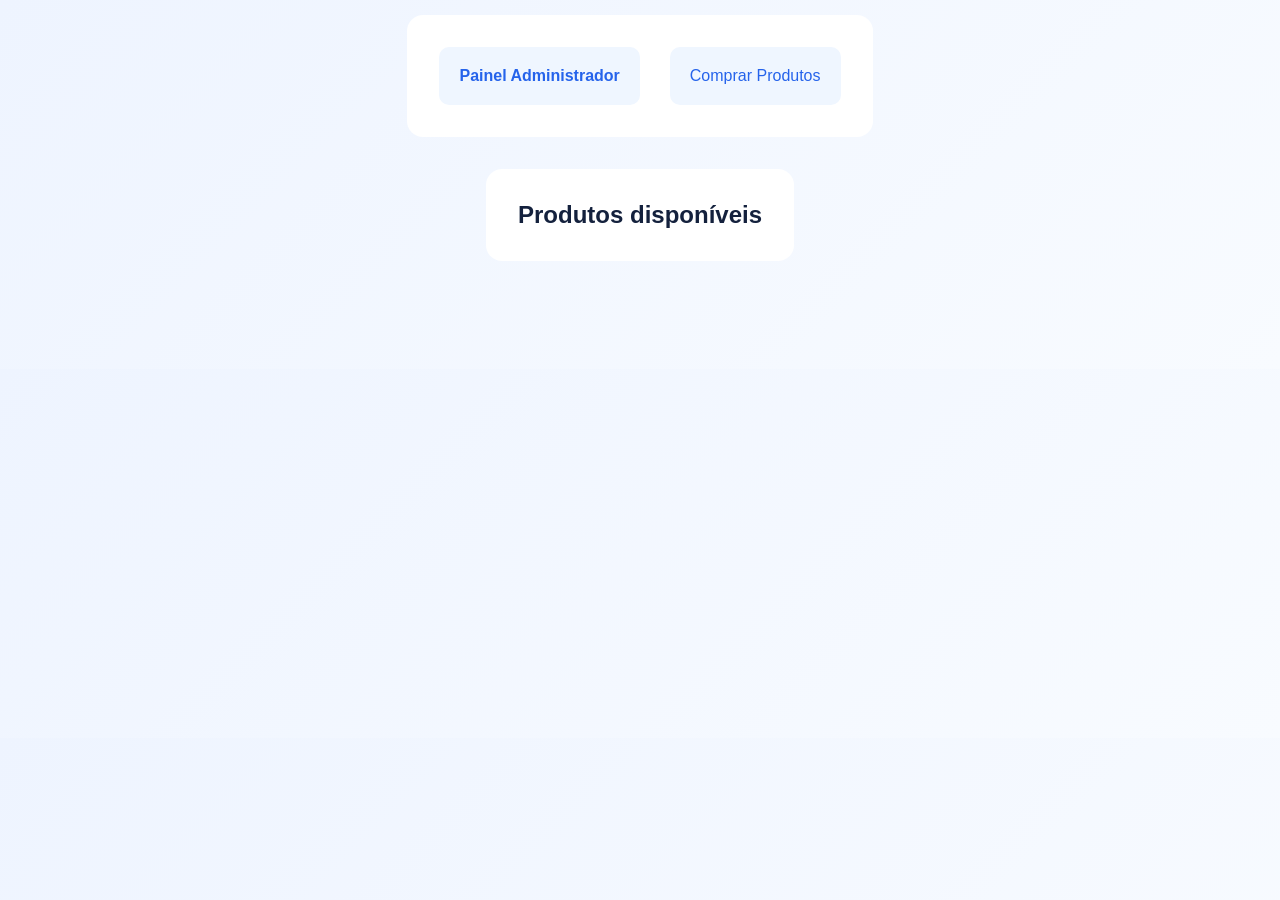
<file: index.html>
<!DOCTYPE html>
<html lang="pt-BR">
<head>
    <meta charset="UTF-8">
    <meta name="viewport" content="width=device-width, initial-scale=1.0">
    <title>Marketplace de Eletrônicos Usados</title>
    <link rel="stylesheet" href="css/style.css">
    <script src="js/app.js" defer type="module"></script>
</head>
<body>
    <header>
        <nav>
            <ul>
                <li>
                    <button type="button" id="button-admin">Painel Administrador</button>
                </li>
                <li>
                    <a href="index.html">Comprar Produtos</a>
                </li>
            </ul>
        </nav>
    </header>
    <main id="appCliente">
        <h2 id="h2-clientes">Produtos disponíveis</h2>
            <div class="template-produto-cliente">
 <!---os cards dos produtos serão exibidos aqui dinamicamente pelo javascript-->
                </div>
            </div>
    </main>
</body>
</html>
</file>
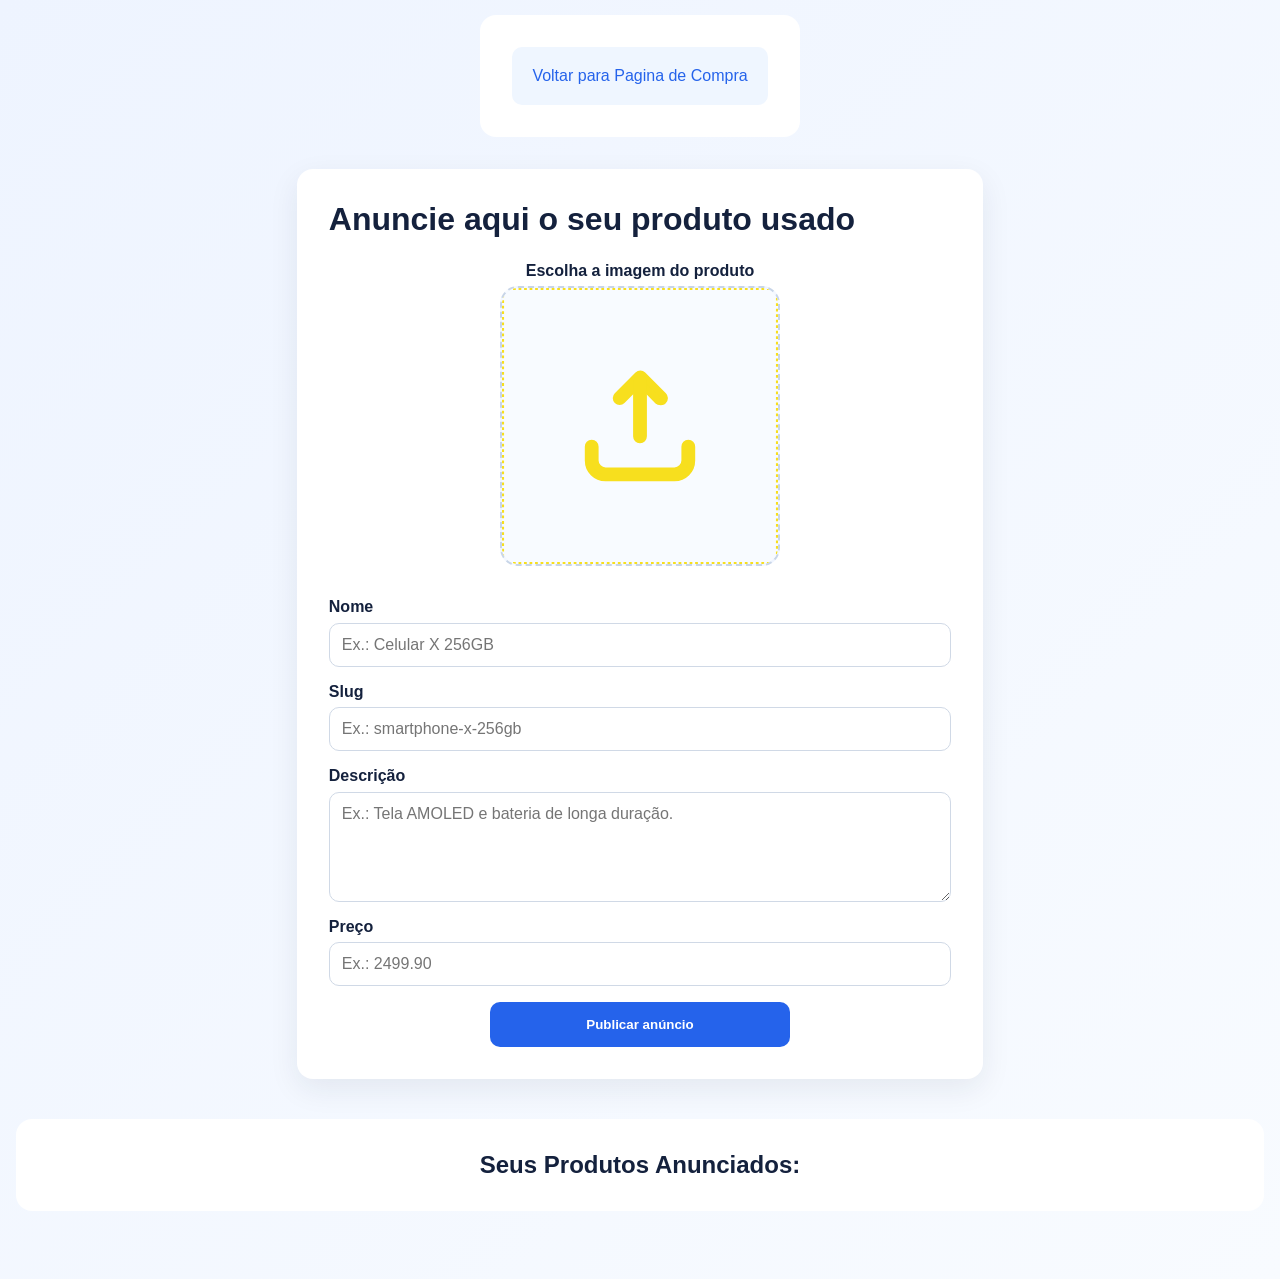
<file: admin.html>
<!DOCTYPE html>
<html lang="pt-BR">
<head>
    <meta charset="UTF-8">
    <meta name="viewport" content="width=device-width, initial-scale=1.0">
    <title>Marketplace de Eletrônicos Usados</title>
    <link rel="stylesheet" href="css/style.css">
    <script src="js/app.js" defer type="module"></script>
    <script src="js/preview.js" defer type="module"></script>
</head>
<body>
    <header>
        <nav>
            <ul>
                <li>
                    <a href="index.html">Voltar para Pagina de Compra</a>
                </li>
            </ul>
        </nav>
    </header>

    <main id="app">
        <!--os elementos serão gerados aqui dinamicamente pelo javascript--->
        <div class="container-form">
            <h1>Anuncie aqui o seu produto usado</h1>
            <form id="formAnuncio" class="formulario" action="POST">
                <label class="campo">
                    <span id="title-img">Escolha a imagem do produto</span>
                    <div class="preview-container">
                        <input
                            id="preview-input"
                            class="preview-input"
                            type="file"
                            accept="image/*"
                        />
                        <label class="preview-label" for="preview-input"></label>
                        <img
                            id="preview-image"
                            class="preview-image"
                            src="img/upload-icon (1).svg"
                        />
                    </div>
                </label>
                <label class="campo">
                    <span>Nome</span>
                    <input type="text" name="nome" placeholder="Ex.: Celular X 256GB" required>
                </label>

                <label class="campo">
                    <span>Slug</span>
                    <input type="text" name="slug" placeholder="Ex.: smartphone-x-256gb" required>
                </label>

                <label class="campo">
                    <span>Descrição</span>
                    <textarea name="descricao" rows="4" placeholder="Ex.: Tela AMOLED e bateria de longa duração." required></textarea>
                </label>

                <label class="campo">
                    <span>Preço</span>
                    <input type="number" name="preco" step="0.01" min="0" placeholder="Ex.: 2499.90" required>
                </label>

                <div id="container-button">
                    <button type="submit" class="botao-submit" id="submit-button">Publicar anúncio</button>
                </div>
            </form>
        </div>
        <div class="produtos-anunciados">

            <h2 id="h2-admin">Seus Produtos Anunciados:</h2>

            <div class="template-produto">
 <!---os cards dos produtos serão exibidos aqui dinamicamente pelo javascript-->
                </div>
            </div>
    </main>
</body>
</html>
</file>
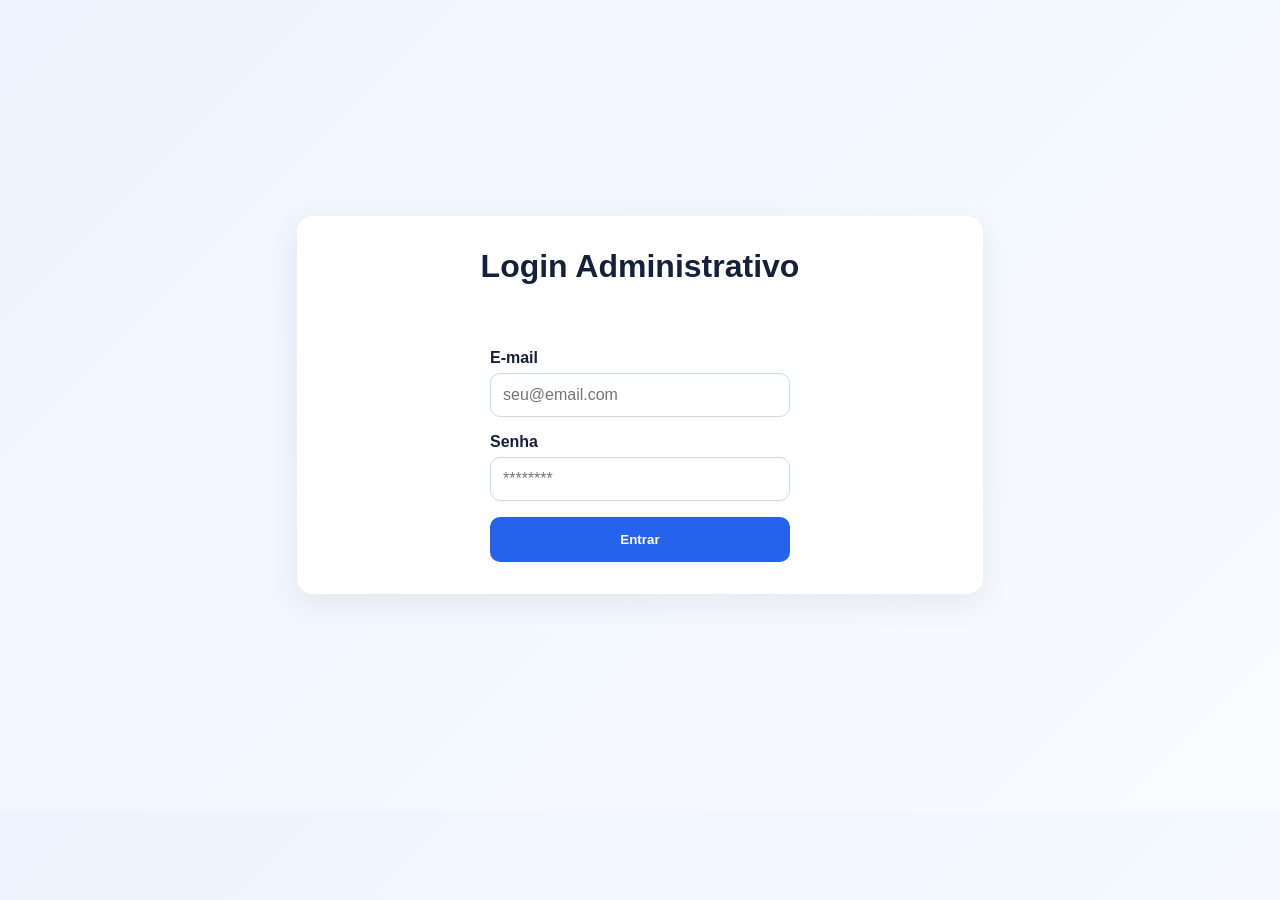
<file: login.html>
<!DOCTYPE html>
<html lang="pt-BR">
<head>
  <meta charset="UTF-8" />
  <meta name="viewport" content="width=device-width, initial-scale=1.0" />
  <title>Login - Administração</title>
  <link rel="stylesheet" href="css/style.css" />
  <script src="js/app.js" defer type="module"></script>
</head>
<body class="login-page">
  <main class="container-form">
    <h1>Login Administrativo</h1>
    <form class="formulario" id="formLogin">
      <label class="campo">
        <span>E-mail</span>
        <input type="email" name="email" placeholder="seu@email.com" required />
      </label>

      <label class="campo">
        <span>Senha</span>
        <input type="password" name="senha" placeholder="********" required />
      </label>

      <div id="container-button">
        <button type="submit" class="botao-submit">Entrar</button>
      </div>
    </form>
  </main>
</body>
</html>
</file>
<file: css/style.css>
* {
    box-sizing: border-box;
    padding: 0;
    margin: 0;
}

body {
    font-family: Arial, sans-serif;
    background: linear-gradient(135deg, #eef4ff, #f8fbff);
    color: #14213d;
}

main {
    width: 100%;
    padding: 2rem 1rem 3rem;
    display: flex;
    justify-content: center;
    align-items: center;
    flex-direction: column;
    gap: 40px;
}

body.login-page {
    min-height: 90vh;
    display: flex;
    justify-content: center;
    align-items: center;
    padding: 2rem 1rem;
}

.container-form {
    background: white;
    padding: 2rem;
    border-radius: 16px;
    box-shadow: 0 10px 30px rgba(20, 33, 61, 0.08);
    width: 60%;
    justify-content: center;
}

h1 {
    margin-bottom: 1.5rem;
}

.formulario {
    display: grid;
    gap: 1rem;
}

.campo {
    display: flex;
    flex-direction: column;
    gap: 0.4rem;
    font-weight: 600;
}

.campo input,
.campo select,
.campo textarea {
    padding: 0.75rem;
    border: 1px solid #d0d9e6;
    border-radius: 10px;
    font-size: 1rem;
    font-family: inherit;
}

.campo textarea {
    resize: vertical;
    min-height: 110px;
}

.preview-container {
    position: relative;
    max-width: 280px;
    aspect-ratio: 1 / 1;
    margin: 0 auto 1rem;
    border: 2px dashed #c8d5e8;
    border-radius: 18px;
    background: linear-gradient(135deg, #f8fbff, #eef4ff);
    overflow: hidden;
    box-shadow: inset 0 0 0 1px rgba(37, 99, 235, 0.06);
    transition: transform 0.2s ease, border-color 0.2s ease;
}

.preview-container:hover {
    transform: translateY(-2px);
    border-color: #2563eb;
}

.preview-input {
    position: absolute;
    inset: 0;
    width: 100%;
    height: 100%;
    opacity: 0;
    cursor: pointer;
    z-index: 2;
}

.preview-label {
    position: absolute;
    inset: 0;
    z-index: 1;
}

.preview-image {
    width: 100%;
    height: 100%;
    display: block;
    object-fit: cover;
    background-color: #f8fbff;
}

#container-button {
    display: flex;
    width: 100%;
    justify-content: center;
}
.botao-submit {
    border-radius: 10px;
    border: none;
    background: #2563eb;
    color: white;
    width: 300px;
    padding: 15px;
    cursor: pointer;
    font-weight: 700;
    transition: transform .2s;
}
.botao-submit:hover {
    transform: scale(1.1);
}
#h2-clientes {
    text-align: center;
    margin-bottom: 20px;
    gap: 30px;
    background: white;
    padding: 2rem;
    border-radius: 16px;
}

.produtos-anunciados {
    display: flex;
    justify-content: center;
    flex-direction: column;
    width: 100%;
}
.template-produto {
   display: flex;
   flex-wrap: wrap;
   gap: 20px;
   width: 100%;
   justify-content: center;
}

.card-produto {
    background: white;
    padding: 2rem;
    border-radius: 16px;
    box-shadow: 0 10px 30px rgba(20, 33, 61, 0.08);
    max-width: 320px;
    width: 100%;
    display: flex;
    justify-content: center;
    flex-direction: column;
    gap: 10px;
}

.img-card {
    border-radius: 10px;
}

.layout-botoes {
    display: flex;
    gap: 20px;
    width: 100%;
    justify-content: center;
}
.style-button {
    border-radius: 10px;
    border: none;
    background: #2563eb;
    color: white;
    padding: 5px;
    cursor: pointer;
    font-weight: 700;
    width: 150px;
    height: 45px;
    transition: transform .2s;
}

.style-button:hover {
    transform: scale(1.1);
}

.btn-delete {
    border-radius: 10px;
    border: none;
    background: #2563eb;
    color: white;
    padding: 5px;
    cursor: pointer;
    font-weight: 700;
    width: 150px;
    height: 45px;
    transition: transform .2s;
}

.btn-delete:hover {
    transform: scale(1.1);
}

.template-produto-cliente {
   display: flex;
   flex-wrap: wrap;
   gap: 20px;
   width: 100%;
   justify-content: center;
}

header {
    display: flex;
    width: 100%;
    justify-content: center;
    align-items: center;
    margin-top: 15px;
}

nav {
    display: flex;
    justify-content: center;
    align-items: center;
    text-decoration: none;
}

ul {
    display: flex;
    gap: 30px;
    background: white;
    padding: 2rem;
    border-radius: 16px;
}

li {
    text-decoration: none;
    list-style-type: none;
    background-color: #eff6ff;
    border-radius: 10px;
    padding: 20px;
    transition: transform .2s;
}

li:hover {
     box-shadow: 0 10px 30px rgba(62, 119, 241, 0.08);
     transform: scale(1.1);
}

a {
    text-decoration: none;
    color: #2563eb;
    font-family: Arial, Helvetica, sans-serif;
}

#h2-admin {
    text-align: center;
    margin-bottom: 20px;
    background: white;
    padding: 2rem;
    border-radius: 16px;
}

#title-img {
    text-align: center;
}

#button-admin {
    background-color: transparent;
    border: none;
    color: #2563eb;
    font-family: Arial, Helvetica, sans-serif;
    cursor: pointer;
    font-weight: bolder;
    font-size: 1rem;
}

@media (max-width: 768px) {
    main {
        padding: 1.25rem 0.75rem 2rem;
    }

    .container-form {
        width: 100%;
        padding: 1.25rem;
    }

    .botao-submit {
        width: 100%;
    }

    ul {
        flex-direction: column;
        gap: 1rem;
        padding: 1rem;
        width: 100%;
    }

    li {
        padding: 0.9rem;
        text-align: center;
    }

    .card-produto {
        max-width: 100%;
        padding: 1.25rem;
    }

    .layout-botoes {
        flex-direction: column;
        gap: 0.75rem;
    }

    .style-button {
        width: 100%;
    }
}

@media (min-width: 769px) and (max-width: 1024px) {
    .container-form {
        width: 80%;
    }

    .card-produto {
        max-width: 280px;
    }
}

@media (min-width: 1025px) {
    .container-form {
        width: 55%;
    }

    .card-produto {
        max-width: 320px;
    }
}
</file>
